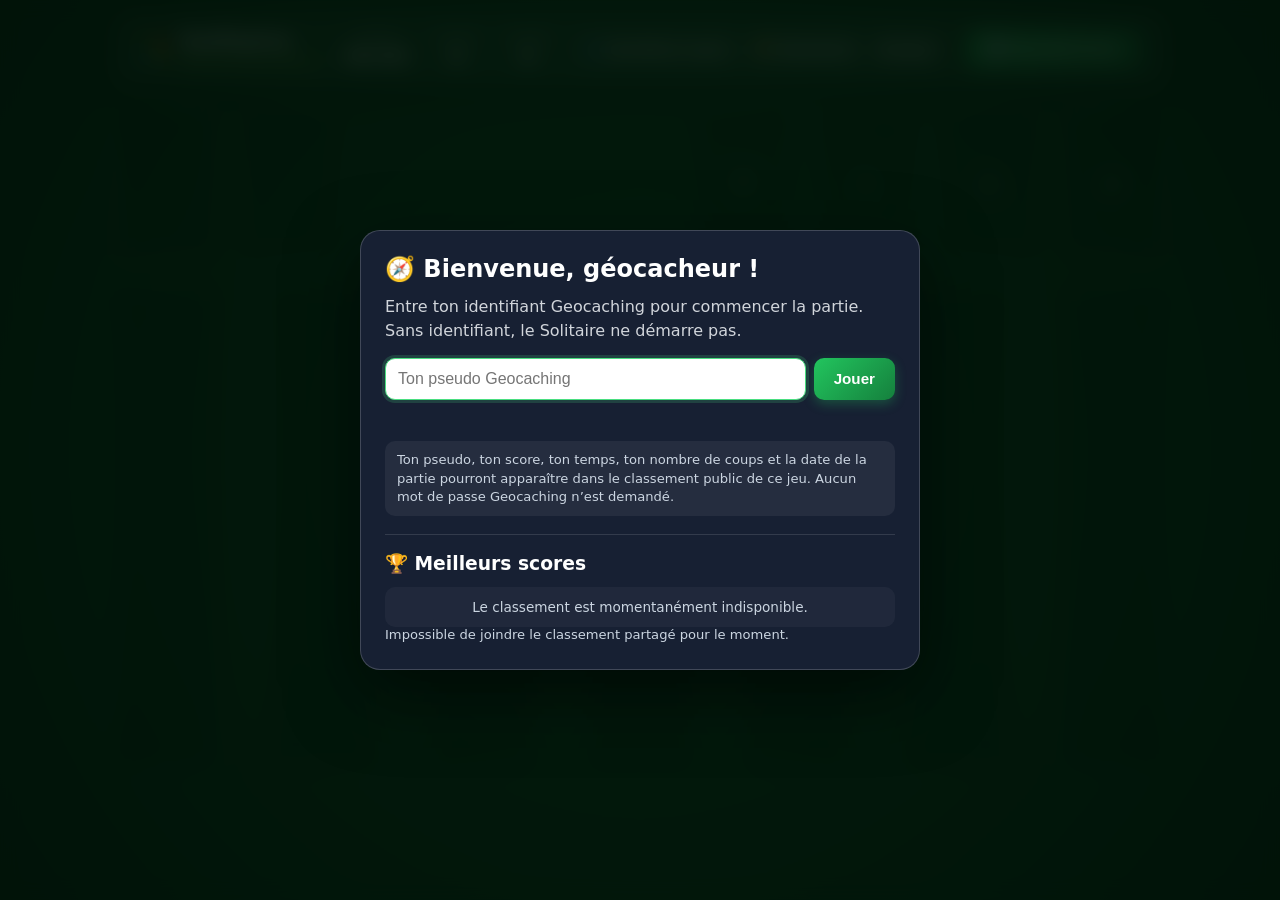
<file: index.html>
<!DOCTYPE html>
<html lang="fr">
<head>
  <meta charset="UTF-8">
  <meta name="viewport" content="width=device-width, initial-scale=1.0">
  <title>Solitaire Géocaching Premium</title>
  <link rel="stylesheet" href="style.css">
  <link rel="stylesheet" href="community.css">
</head>
<body class="community-locked">

  <header class="game-header">
    <div class="brand">
      <div class="mini-geo-logo">
        <span class="geo-sq green"></span>
        <span class="geo-sq orange"></span>
        <span class="geo-sq blue"></span>
        <span class="geo-sq yellow"></span>
      </div>
      <h1>Solitaire <span>Geocaching Edition</span></h1>
    </div>

    <div class="stats-panel">
      <div class="stat-box">
        <span class="stat-label">Temps</span>
        <span id="timer-val" class="stat-value">00:00</span>
      </div>
      <div class="stat-box">
        <span class="stat-label">Coups</span>
        <span id="moves-val" class="stat-value">0</span>
      </div>
      <div class="stat-box">
        <span class="stat-label">Score</span>
        <span id="score-val" class="stat-value">0</span>
      </div>
    </div>

    <div class="player-tools">
      <span id="player-chip" class="player-chip">👤 Identifiant requis</span>
      <button id="leaderboard-btn" class="community-small-btn" type="button">🏆 Classement</button>
      <button id="change-player-btn" class="community-small-btn" type="button">Changer</button>
    </div>

    <div class="controls">
      <button id="restart-btn" class="btn btn-primary">🔄 Nouvelle Partie</button>
    </div>
  </header>

  <main class="game-board">
    <div class="top-row">
      <div class="deck-area">
        <div id="stock" class="card-slot stock-slot" title="Pioche"></div>
        <div id="waste" class="card-slot waste-slot"></div>
      </div>

      <div class="foundations">
        <div class="foundation card-slot" data-suit="♥" data-icon="♥"></div>
        <div class="foundation card-slot" data-suit="♦" data-icon="♦"></div>
        <div class="foundation card-slot" data-suit="♣" data-icon="♣"></div>
        <div class="foundation card-slot" data-suit="♠" data-icon="♠"></div>
      </div>
    </div>

    <div class="tableau">
      <div class="column card-slot" data-col="0"></div>
      <div class="column card-slot" data-col="1"></div>
      <div class="column card-slot" data-col="2"></div>
      <div class="column card-slot" data-col="3"></div>
      <div class="column card-slot" data-col="4"></div>
      <div class="column card-slot" data-col="5"></div>
      <div class="column card-slot" data-col="6"></div>
    </div>
  </main>

  <div id="player-gate" class="community-overlay" aria-modal="true" role="dialog">
    <div class="community-panel">
      <h2>🧭 Bienvenue, géocacheur !</h2>
      <p class="community-intro">
        Entre ton identifiant Geocaching pour commencer la partie.
        Sans identifiant, le Solitaire ne démarre pas.
      </p>

      <form id="geo-login-form" class="geo-login-form">
        <input
          id="geo-pseudo"
          name="pseudo"
          type="text"
          maxlength="40"
          autocomplete="username"
          placeholder="Ton pseudo Geocaching"
          required
        >
        <button class="btn btn-primary" type="submit">Jouer</button>
      </form>

      <div id="geo-login-error" class="community-error" aria-live="polite"></div>

      <p class="community-note">
        Ton pseudo, ton score, ton temps, ton nombre de coups et la date de la partie
        pourront apparaître dans le classement public de ce jeu. Aucun mot de passe
        Geocaching n’est demandé.
      </p>

      <div class="community-divider"></div>
      <h3>🏆 Meilleurs scores</h3>
      <div id="login-leaderboard" class="leaderboard-list">
        <div class="community-empty">Classement en cours de chargement…</div>
      </div>
      <div id="login-api-status" class="community-status"></div>
    </div>
  </div>

  <div id="leaderboard-modal" class="community-overlay hidden" aria-modal="true" role="dialog">
    <div class="community-panel">
      <h2>🏆 Classement Solitaire</h2>
      <p class="community-intro">
        Classement : score le plus élevé, puis meilleur temps, puis moins de coups.
      </p>
      <div id="leaderboard-full" class="leaderboard-list">
        <div class="community-empty">Classement en cours de chargement…</div>
      </div>
      <div id="leaderboard-api-status" class="community-status"></div>
      <div class="community-close-row">
        <button id="close-leaderboard-btn" class="btn btn-primary" type="button">Fermer</button>
      </div>
    </div>
  </div>

  <div id="win-modal" class="modal hidden">
    <div class="modal-content victory-modal-content">
      <button id="close-win-btn" class="victory-close" type="button" aria-label="Fermer">×</button>

      <div class="victory-confetti" aria-hidden="true">
        <span>◆</span><span>◆</span><span>◆</span><span>◆</span>
        <span>◆</span><span>◆</span><span>◆</span><span>◆</span>
      </div>

      <div class="victory-title-block">
        <h2>🏆 Bravo <span id="final-player">—</span> !</h2>
        <p>Tu as terminé la partie avec succès !</p>
      </div>

      <div id="certitude-box" class="certitude-box victory-certitude" hidden>
        <span class="certitude-label">Reporte ce mot sur certitudes.org :</span>
        <strong id="certitude-word" class="certitude-word"></strong>
      </div>

      <div class="final-stats victory-stats">
        <div class="victory-stat-card">
          <span class="victory-stat-icon">⏱️</span>
          <span class="victory-stat-label">Temps</span>
          <strong id="final-time">00:00</strong>
        </div>
        <div class="victory-stat-card">
          <span class="victory-stat-icon">🃏</span>
          <span class="victory-stat-label">Coups</span>
          <strong id="final-moves">0</strong>
        </div>
        <div class="victory-stat-card">
          <span class="victory-stat-icon">⭐</span>
          <span class="victory-stat-label">Score</span>
          <strong id="final-score">0</strong>
        </div>
        <div class="victory-stat-card">
          <span class="victory-stat-icon">📅</span>
          <span class="victory-stat-label">Date</span>
          <strong id="final-date">—</strong>
        </div>
      </div>

      <div id="result-save-status" class="result-save-status" aria-live="polite"></div>

      <div id="victory-ranking-section" class="victory-ranking" hidden>
        <div class="community-divider"></div>
        <h3>🏆 Top 10 du classement</h3>
        <p class="victory-ranking-note">
          Score le plus élevé, puis meilleur temps, puis moins de coups.
        </p>
        <div id="victory-leaderboard" class="leaderboard-list">
          <div class="community-empty">Classement en cours de chargement…</div>
        </div>
      </div>

      <div class="victory-actions">
        <button id="modal-restart-btn" class="btn btn-primary">🔄 Nouvelle Partie</button>
        <button id="victory-close-btn" class="btn victory-secondary-btn" type="button">🏆 Fermer</button>
      </div>

      <p class="victory-footer">Merci de jouer à Solitaire – Geocaching Edition ! 🌲</p>
    </div>
  </div>

  <script src="script.js"></script>
  <script src="community.js"></script>
</body>
</html>
</file>
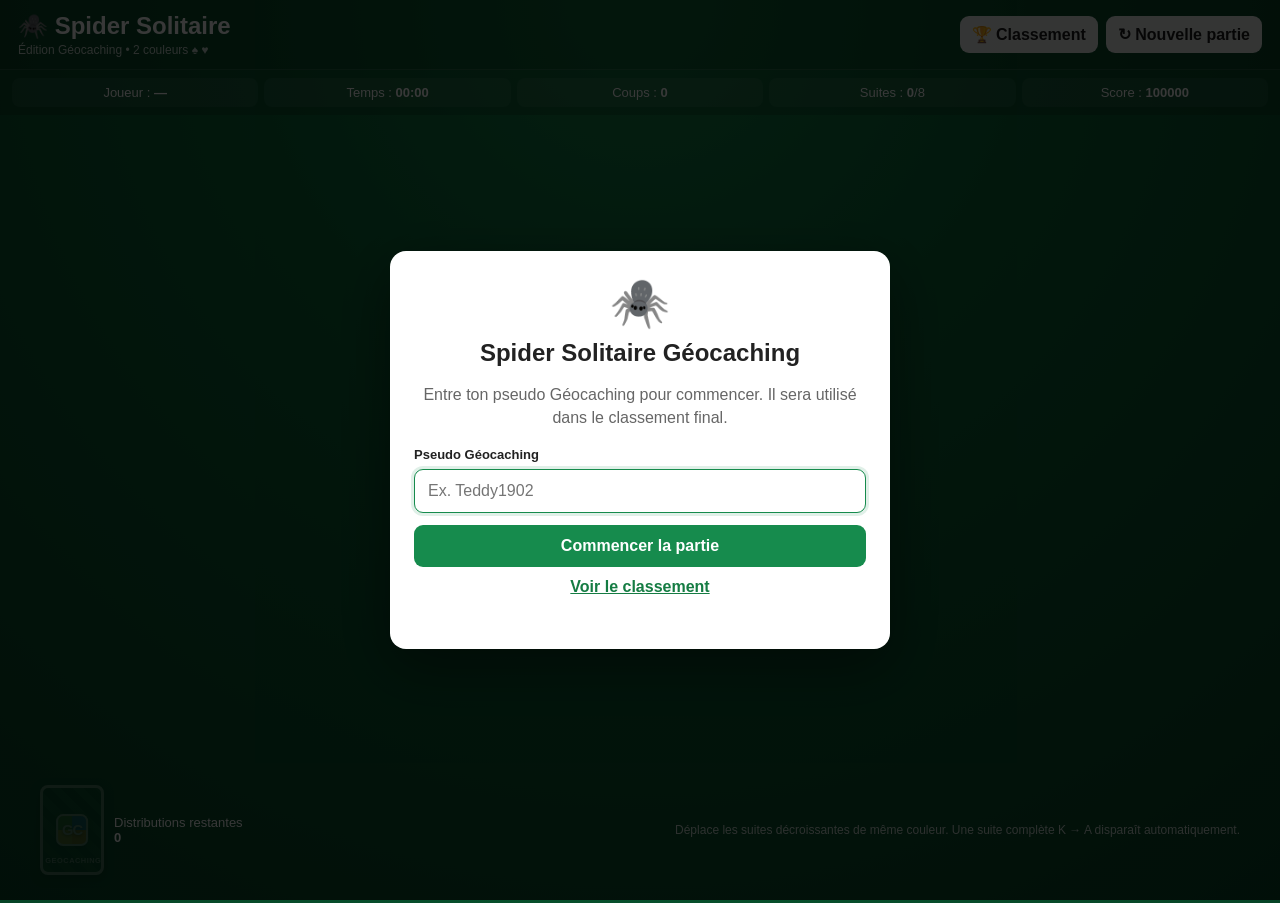
<file: spider-solitaire/index.html>
<!DOCTYPE html>
<html lang="fr">
<head>
  <meta charset="UTF-8" />
  <meta name="viewport" content="width=device-width, initial-scale=1.0, maximum-scale=1.0, user-scalable=no" />
  <meta name="theme-color" content="#07552d" />
  <meta http-equiv="Cache-Control" content="no-cache, no-store, must-revalidate" />
  <meta http-equiv="Pragma" content="no-cache" />
  <meta http-equiv="Expires" content="0" />
  <title>Spider Solitaire Géocaching</title>
  <link rel="stylesheet" href="style.css?v=20260913-1624" />
  <link rel="stylesheet" href="fix.css?v=20260913-1624" />
</head>
<body>
  <header class="topbar">
    <div>
      <h1>🕷️ Spider Solitaire</h1>
      <div class="subtitle">Édition Géocaching • 2 couleurs ♠ ♥</div>
    </div>

    <div class="header-actions">
      <button id="leaderboardBtn" class="secondary-btn" type="button">🏆 Classement</button>
      <button id="newGameBtn" class="secondary-btn" type="button">↻ Nouvelle partie</button>
    </div>
  </header>

  <section class="player-bar">
    <div>Joueur : <strong id="playerNameDisplay">—</strong></div>
    <div>Temps : <strong id="timer">00:00</strong></div>
    <div>Coups : <strong id="moves">0</strong></div>
    <div>Suites : <strong id="completed">0</strong>/8</div>
    <div>Score : <strong id="liveScore">100000</strong></div>
  </section>

  <main class="game">
    <div id="message" class="message" aria-live="polite"></div>
    <div id="board" class="board" aria-label="Plateau de Spider Solitaire"></div>

    <div class="bottom-area">
      <div class="stock-area">
        <button id="stock" class="stock-card" type="button" aria-label="Distribuer 10 cartes"></button>
        <div>
          <div>Distributions restantes</div>
          <strong id="deals">5</strong>
        </div>
      </div>

      <div class="rule-note">
        Déplace les suites décroissantes de même couleur. Une suite complète K → A disparaît automatiquement.
      </div>
    </div>
  </main>

  <div id="startScreen" class="overlay visible">
    <div class="modal-card start-card">
      <div class="big-icon">🕷️</div>
      <h2>Spider Solitaire Géocaching</h2>
      <p class="muted">
        Entre ton pseudo Géocaching pour commencer. Il sera utilisé dans le classement final.
      </p>

      <label for="playerName">Pseudo Géocaching</label>
      <input
        id="playerName"
        type="text"
        maxlength="30"
        autocomplete="nickname"
        placeholder="Ex. Teddy1902"
      />

      <button id="startBtn" class="primary-btn" type="button">Commencer la partie</button>
      <button id="startLeaderboardBtn" class="link-btn" type="button">Voir le classement</button>
      <p id="startError" class="error-text"></p>
    </div>
  </div>

  <div id="winScreen" class="overlay">
    <div class="modal-card win-card">
      <div class="big-icon">🎉</div>
      <h2>Bravo <span id="winnerName"></span> !</h2>
      <p>Tu as terminé les 8 suites du Spider Solitaire.</p>

      <div class="result-grid">
        <div class="result-box">
          <span>Score</span>
          <strong id="finalScore">0</strong>
        </div>
        <div class="result-box">
          <span>Temps</span>
          <strong id="finalTime">00:00</strong>
        </div>
        <div class="result-box">
          <span>Coups</span>
          <strong id="finalMoves">0</strong>
        </div>
      </div>

      <div class="secret-box">
        <div class="secret-label">🔐 Mot secret pour Certitude</div>
        <div id="secretWord" class="secret-word">Chargement…</div>
        <p class="muted small">
          Le mot secret est envoyé par le serveur uniquement après validation de la victoire.
        </p>
      </div>

      <div id="submitStatus" class="status-text"></div>

      <button id="winLeaderboardBtn" class="primary-btn" type="button">🏆 Voir le classement</button>
      <button id="playAgainBtn" class="secondary-btn dark" type="button">Rejouer</button>
    </div>
  </div>

  <div id="leaderboardScreen" class="overlay">
    <div class="modal-card leaderboard-card">
      <div class="modal-head">
        <div>
          <h2>🏆 Top 10</h2>
          <p class="muted">Classement des 10 meilleurs joueurs par score, puis temps et nombre de coups.</p>
        </div>
        <button id="closeLeaderboardBtn" class="close-btn" type="button" aria-label="Fermer">✕</button>
      </div>

      <div id="leaderboardLoading" class="loading">Chargement du classement…</div>

      <div class="leaderboard-wrap">
        <table id="leaderboardTable" class="leaderboard-table">
          <thead>
            <tr>
              <th>#</th>
              <th>Joueur</th>
              <th>Score</th>
              <th>Temps</th>
              <th>Coups</th>
              <th>Date</th>
            </tr>
          </thead>
          <tbody id="leaderboardBody"></tbody>
        </table>
      </div>

      <div id="leaderboardEmpty" class="empty-state">
        Aucun score enregistré pour le moment.
      </div>
    </div>
  </div>

  <script>
    const SPIDER_API_URL = "https://spider-solitaire-api.teddysegura-ts.workers.dev";
    const startButton = document.getElementById("startBtn");
    const cacheBust = `${Date.now()}-${Math.random().toString(36).slice(2)}`;

    startButton.disabled = true;
    startButton.textContent = "Chargement…";

    async function loadFreshText(path) {
      const response = await fetch(`${path}?v=${cacheBust}`, {
        cache: "no-store",
        headers: { "Cache-Control": "no-cache" }
      });
      if (!response.ok) throw new Error(`Impossible de charger ${path}.`);
      return response.text();
    }

    function runScript(code) {
      return new Promise((resolve, reject) => {
        const blob = new Blob([code], { type: "text/javascript" });
        const script = document.createElement("script");
        const url = URL.createObjectURL(blob);
        script.src = url;
        script.onload = () => {
          URL.revokeObjectURL(url);
          resolve();
        };
        script.onerror = () => {
          URL.revokeObjectURL(url);
          reject(new Error("Erreur d'exécution du script."));
        };
        document.body.appendChild(script);
      });
    }

    (async () => {
      try {
        let baseCode = await loadFreshText("script.js");
        baseCode = baseCode.replace(
          "https://TON-WORKER.workers.dev",
          SPIDER_API_URL
        );
        await runScript(baseCode);

        const randomModeCode = await loadFreshText("random-mode.js");
        await runScript(randomModeCode);

        startButton.disabled = false;
        startButton.textContent = "Commencer la partie";
      } catch (error) {
        console.error(error);
        document.getElementById("startError").textContent =
          "Erreur de chargement du jeu.";
      }
    })();
  </script>
</body>
</html>
</file>
<file: style.css>
:root {
  --bg-gradient: radial-gradient(circle at center, #106332 0%, #073a1b 70%, #03210e 100%);
  --card-width: 105px;
  --card-height: 150px;
  --card-radius: 10px;
  --slot-border: rgba(255, 255, 255, 0.2);
  --geo-green: #478700;
  --geo-orange: #ff3b00;
  --geo-blue: #0085ca;
  --geo-yellow: #ffd100;
}

* {
  box-sizing: border-box;
  margin: 0;
  padding: 0;
}

html {
  width: 100%;
  min-height: 100%;
}

body {
  font-family: "Segoe UI", system-ui, -apple-system, sans-serif;
  background: var(--bg-gradient);
  background-attachment: fixed;
  color: #fff;
  min-height: 100vh;
  width: 100%;
  display: flex;
  flex-direction: column;
  align-items: center;
  user-select: none;
  -webkit-user-select: none;
  overflow-x: hidden;
  padding-bottom: 40px;
}

.game-header {
  width: 95%;
  max-width: 1050px;
  margin: 15px 0 25px;
  padding: 12px 24px;
  background: rgba(255, 255, 255, 0.08);
  backdrop-filter: blur(16px);
  -webkit-backdrop-filter: blur(16px);
  border: 1px solid rgba(255, 255, 255, 0.15);
  border-radius: 16px;
  display: flex;
  justify-content: space-between;
  align-items: center;
  gap: 20px;
  box-shadow: 0 8px 32px rgba(0, 0, 0, 0.3);
}

.brand {
  display: flex;
  align-items: center;
  gap: 12px;
}

.brand h1 {
  font-size: 1.4rem;
  font-weight: 700;
  letter-spacing: 0.5px;
  white-space: nowrap;
}

.brand h1 span {
  display: block;
  font-size: 0.85rem;
  font-weight: 400;
  color: #a3e635;
}

.mini-geo-logo {
  display: grid;
  grid-template-columns: 1fr 1fr;
  gap: 3px;
  width: 28px;
  height: 28px;
  flex-shrink: 0;
  background: rgba(0, 0, 0, 0.3);
  padding: 3px;
  border-radius: 6px;
}

.geo-sq { border-radius: 2px; }
.geo-sq.green { background: var(--geo-green); }
.geo-sq.orange { background: var(--geo-orange); }
.geo-sq.blue { background: var(--geo-blue); }
.geo-sq.yellow { background: var(--geo-yellow); }

.stats-panel {
  display: flex;
  gap: 25px;
}

.stat-box {
  display: flex;
  flex-direction: column;
  align-items: center;
}

.stat-label {
  font-size: 0.75rem;
  text-transform: uppercase;
  color: rgba(255, 255, 255, 0.6);
  letter-spacing: 1px;
}

.stat-value {
  font-size: 1.25rem;
  font-weight: 700;
  font-variant-numeric: tabular-nums;
  color: #fff;
}

.btn {
  padding: 10px 20px;
  font-size: 0.95rem;
  font-weight: 600;
  border-radius: 10px;
  border: none;
  cursor: pointer;
  transition: transform 0.2s ease, box-shadow 0.2s ease;
}

.btn-primary {
  color: #fff;
  background: linear-gradient(135deg, #22c55e, #15803d);
  box-shadow: 0 4px 12px rgba(34, 197, 94, 0.3);
}

.btn-primary:hover {
  transform: translateY(-2px);
  box-shadow: 0 6px 18px rgba(34, 197, 94, 0.4);
}

.game-board {
  width: 95%;
  max-width: 1050px;
  display: flex;
  flex-direction: column;
  gap: 30px;
}

.top-row {
  display: flex;
  justify-content: space-between;
  align-items: flex-start;
  gap: 20px;
}

.deck-area,
.foundations,
.tableau {
  display: flex;
  gap: 18px;
}

.card-slot {
  width: var(--card-width);
  height: var(--card-height);
  flex-shrink: 0;
  border: 2px dashed var(--slot-border);
  border-radius: var(--card-radius);
  position: relative;
  background: rgba(0, 0, 0, 0.15);
  transition: border-color 0.2s ease, background 0.2s ease;
  touch-action: manipulation;
}

.foundation::before {
  content: attr(data-icon);
  position: absolute;
  top: 50%;
  left: 50%;
  transform: translate(-50%, -50%);
  font-size: 2.2rem;
  color: rgba(255, 255, 255, 0.15);
}

.tableau {
  width: 100%;
  justify-content: space-between;
}

.column {
  min-height: 480px;
  border: 2px dashed rgba(255, 255, 255, 0.08);
}

.card {
  width: var(--card-width);
  height: var(--card-height);
  background-color: #fff;
  border-radius: var(--card-radius);
  position: absolute;
  display: flex;
  flex-direction: column;
  justify-content: space-between;
  padding: 8px;
  font-size: 1.25rem;
  font-weight: 700;
  box-shadow: 0 4px 12px rgba(0, 0, 0, 0.35), 0 1px 3px rgba(0, 0, 0, 0.2);
  transition: transform 0.15s ease, box-shadow 0.15s ease;
  cursor: pointer;
  touch-action: manipulation;
}

.card:hover {
  transform: translateY(-4px);
  box-shadow: 0 8px 20px rgba(0, 0, 0, 0.4);
}

.card.red { color: #dc2626; }
.card.black { color: #1e293b; }

.card-corner {
  display: flex;
  flex-direction: column;
  align-items: center;
  line-height: 0.9;
}

.card-corner.top { align-self: flex-start; }

.card-corner.bottom {
  align-self: flex-end;
  transform: rotate(180deg);
}

.card-suit-large {
  position: absolute;
  top: 50%;
  left: 50%;
  transform: translate(-50%, -50%);
  font-size: 2.5rem;
  opacity: 0.85;
}

.card.face-down {
  background: #111827;
  border: 2px solid #374151;
  padding: 0;
  overflow: hidden;
}

.card.face-down:hover { transform: translateY(-2px); }

.card-back-pattern {
  width: 100%;
  height: 100%;
  display: flex;
  flex-direction: column;
  align-items: center;
  justify-content: center;
  background:
    radial-gradient(circle, rgba(255,255,255,0.05) 1px, transparent 1px) 0 0 / 10px 10px,
    linear-gradient(135deg, #1f2937 0%, #111827 100%);
  border-radius: calc(var(--card-radius) - 2px);
  position: relative;
  border: 4px solid #1f2937;
}

.geo-back-logo {
  width: 50px;
  height: 50px;
  display: grid;
  grid-template-columns: 1fr 1fr;
  gap: 5px;
  padding: 6px;
  background: rgba(255, 255, 255, 0.95);
  border-radius: 10px;
  box-shadow: 0 4px 10px rgba(0, 0, 0, 0.5);
}

.geo-back-logo .sq { border-radius: 3px; }
.geo-back-logo .sq.g { background: var(--geo-green); }
.geo-back-logo .sq.o { background: var(--geo-orange); }
.geo-back-logo .sq.b { background: var(--geo-blue); }
.geo-back-logo .sq.y { background: var(--geo-yellow); }

.geo-back-text {
  margin-top: 8px;
  font-size: 0.6rem;
  letter-spacing: 1.5px;
  color: #9ca3af;
  font-weight: 800;
  text-transform: uppercase;
}

.card.selected {
  outline: 4px solid #facc15;
  outline-offset: 2px;
  box-shadow: 0 0 0 3px rgba(250, 204, 21, 0.3), 0 8px 25px rgba(0, 0, 0, 0.5);
  z-index: 100;
}

.stock-reset {
  position: absolute;
  inset: 0;
  display: flex;
  justify-content: center;
  align-items: center;
  font-size: 3rem;
  color: rgba(255, 255, 255, 0.5);
  cursor: pointer;
}

.modal {
  position: fixed;
  inset: 0;
  width: 100%;
  height: 100%;
  background: rgba(0, 0, 0, 0.75);
  backdrop-filter: blur(8px);
  -webkit-backdrop-filter: blur(8px);
  display: flex;
  align-items: center;
  justify-content: center;
  z-index: 1000;
  transition: opacity 0.3s ease;
  padding: 20px;
}

.modal.hidden {
  opacity: 0;
  pointer-events: none;
}

.modal-content {
  background: #1e293b;
  padding: 35px;
  border-radius: 20px;
  text-align: center;
  border: 1px solid rgba(255, 255, 255, 0.2);
  box-shadow: 0 20px 50px rgba(0, 0, 0, 0.6);
  max-width: 400px;
  width: 100%;
}

.modal-content h2 {
  color: #4ade80;
  margin-bottom: 10px;
}

.final-stats {
  margin: 20px 0;
  background: rgba(255, 255, 255, 0.05);
  padding: 15px;
  border-radius: 12px;
  display: flex;
  justify-content: space-around;
  gap: 10px;
}

@media (max-width: 900px) {
  :root {
    --card-width: 85px;
    --card-height: 122px;
  }

  .game-header,
  .game-board { width: 97%; }

  .deck-area,
  .foundations,
  .tableau { gap: 10px; }

  .card { font-size: 1rem; }
  .card-suit-large { font-size: 2rem; }
  .geo-back-logo { width: 42px; height: 42px; }
}

@media (max-width: 700px) {
  :root {
    --card-width: calc((100vw - 34px) / 7);
    --card-height: calc(var(--card-width) * 1.43);
    --card-radius: 5px;
  }

  body { padding: 0 4px 30px; }

  .game-header {
    width: 100%;
    margin: 6px 0 10px;
    padding: 8px;
    border-radius: 10px;
    flex-wrap: wrap;
    gap: 6px;
  }

  .brand { gap: 6px; }

  .mini-geo-logo {
    width: 23px;
    height: 23px;
    gap: 2px;
    padding: 2px;
  }

  .brand h1 { font-size: 0.95rem; }
  .brand h1 span { font-size: 0.6rem; }

  .stats-panel {
    margin-left: auto;
    gap: 10px;
  }

  .stat-label {
    font-size: 0.5rem;
    letter-spacing: 0.4px;
  }

  .stat-value { font-size: 0.85rem; }

  .controls { width: 100%; }
  .btn { padding: 7px 10px; font-size: 0.75rem; }
  #restart-btn { width: 100%; }

  .game-board {
    width: 100%;
    max-width: none;
    padding: 0 4px;
    gap: 14px;
  }

  .top-row {
    width: 100%;
    gap: 5px;
  }

  .deck-area,
  .foundations { gap: 3px; }

  .foundations { margin-left: auto; }

  .tableau {
    width: 100%;
    gap: 3px;
    justify-content: space-between;
  }

  .column {
    min-height: 430px;
    border-width: 1px;
  }

  .card-slot { border-width: 1px; }

  .card {
    padding: 3px;
    font-size: clamp(0.55rem, 2.7vw, 0.82rem);
    box-shadow: 0 2px 5px rgba(0, 0, 0, 0.35);
  }

  .card:hover { transform: none; }
  .card-corner { line-height: 0.75; }
  .card-suit-large { font-size: clamp(1rem, 5vw, 1.7rem); }
  .foundation::before { font-size: clamp(1rem, 5vw, 1.8rem); }

  .card-back-pattern {
    border-width: 2px;
    background:
      radial-gradient(circle, rgba(255,255,255,0.07) 1px, transparent 1px) 0 0 / 6px 6px,
      linear-gradient(135deg, #1f2937, #111827);
  }

  .geo-back-logo {
    width: calc(var(--card-width) * 0.48);
    height: calc(var(--card-width) * 0.48);
    max-width: 32px;
    max-height: 32px;
    min-width: 18px;
    min-height: 18px;
    padding: 3px;
    gap: 2px;
    border-radius: 5px;
  }

  .geo-back-logo .sq { border-radius: 1px; }

  .geo-back-text {
    font-size: 0.3rem;
    letter-spacing: 0.4px;
    margin-top: 3px;
  }

  .card.selected {
    outline: 2px solid #facc15;
    outline-offset: 1px;
    box-shadow: 0 0 8px rgba(250, 204, 21, 0.8);
    z-index: 100;
  }

  .stock-reset { font-size: 1.8rem; }

  .modal { padding: 12px; }

  .modal-content {
    padding: 22px 15px;
    border-radius: 15px;
  }

  .modal-content h2 { font-size: 1.3rem; }
  .modal-content p { font-size: 0.9rem; }

  .final-stats {
    padding: 10px 5px;
    font-size: 0.75rem;
  }
}

@media (max-width: 380px) {
  :root { --card-width: calc((100vw - 28px) / 7); }
  .game-board { padding: 0 2px; }
  .tableau,
  .deck-area,
  .foundations { gap: 2px; }
  .brand h1 { font-size: 0.85rem; }
  .brand h1 span { font-size: 0.53rem; }
  .stats-panel { gap: 7px; }
}
</file>
<file: community.css>
/* Interface communauté : pseudo Geocaching, classement et résultat final */
body.community-locked {
  overflow: hidden;
}

body.community-locked .game-header,
body.community-locked .game-board {
  pointer-events: none;
  filter: blur(4px);
}

.community-overlay {
  position: fixed;
  inset: 0;
  z-index: 3000;
  display: flex;
  align-items: center;
  justify-content: center;
  padding: 18px;
  background: rgba(2, 18, 9, 0.88);
  backdrop-filter: blur(10px);
  -webkit-backdrop-filter: blur(10px);
}

.community-overlay.hidden {
  display: none;
}

.community-panel {
  width: min(100%, 560px);
  max-height: min(92vh, 760px);
  overflow: auto;
  padding: 24px;
  border: 1px solid rgba(255, 255, 255, 0.18);
  border-radius: 20px;
  background: #172033;
  box-shadow: 0 24px 70px rgba(0, 0, 0, 0.55);
}

.community-panel h2,
.community-panel h3 {
  margin: 0 0 12px;
}

.community-intro {
  color: #d1d5db;
  line-height: 1.45;
  margin-bottom: 16px;
}

.community-note {
  margin: 12px 0 16px;
  padding: 10px 12px;
  border-radius: 10px;
  background: rgba(255, 255, 255, 0.06);
  color: #cbd5e1;
  font-size: 0.82rem;
  line-height: 1.4;
}

.geo-login-form {
  display: flex;
  gap: 8px;
  margin-bottom: 12px;
}

.geo-login-form input {
  min-width: 0;
  flex: 1;
  padding: 11px 12px;
  border: 1px solid rgba(255, 255, 255, 0.22);
  border-radius: 10px;
  background: #fff;
  color: #111827;
  font-size: 1rem;
  outline: none;
}

.geo-login-form input:focus {
  border-color: #4ade80;
  box-shadow: 0 0 0 3px rgba(74, 222, 128, 0.18);
}

.community-error {
  min-height: 1.3em;
  margin-bottom: 8px;
  color: #fca5a5;
  font-size: 0.84rem;
}

.community-status {
  min-height: 1.3em;
  color: #cbd5e1;
  font-size: 0.82rem;
}

.community-divider {
  height: 1px;
  margin: 18px 0;
  background: rgba(255, 255, 255, 0.12);
}

.leaderboard-list {
  display: flex;
  flex-direction: column;
  gap: 7px;
}

.leaderboard-row {
  display: grid;
  grid-template-columns: 34px minmax(0, 1fr) auto;
  align-items: center;
  gap: 9px;
  padding: 9px 10px;
  border-radius: 10px;
  background: rgba(255, 255, 255, 0.055);
  font-size: 0.82rem;
}

.leaderboard-row.me {
  outline: 1px solid rgba(52, 211, 153, 0.75);
  background: rgba(16, 185, 129, 0.2);
}

.leaderboard-rank {
  font-weight: 800;
  text-align: center;
}

.leaderboard-main,
.leaderboard-result {
  min-width: 0;
  display: flex;
  flex-direction: column;
  gap: 3px;
}

.leaderboard-result {
  align-items: flex-end;
  text-align: right;
}

.leaderboard-name {
  overflow: hidden;
  font-weight: 700;
  text-overflow: ellipsis;
  white-space: nowrap;
}

.leaderboard-date,
.leaderboard-meta {
  color: #cbd5e1;
  font-size: 0.7rem;
  font-variant-numeric: tabular-nums;
}

.leaderboard-score {
  color: #86efac;
  font-weight: 800;
  white-space: nowrap;
}

.community-empty {
  padding: 12px;
  border-radius: 10px;
  background: rgba(255, 255, 255, 0.04);
  color: #cbd5e1;
  text-align: center;
  font-size: 0.85rem;
}

.player-tools {
  display: flex;
  align-items: center;
  gap: 7px;
}

.player-chip {
  max-width: 170px;
  overflow: hidden;
  padding: 8px 10px;
  border: 1px solid rgba(255, 255, 255, 0.13);
  border-radius: 9px;
  background: rgba(255, 255, 255, 0.07);
  color: #fff;
  font-size: 0.78rem;
  font-weight: 700;
  text-overflow: ellipsis;
  white-space: nowrap;
}

.community-small-btn {
  padding: 8px 10px;
  border: 0;
  border-radius: 9px;
  background: rgba(255, 255, 255, 0.12);
  color: #fff;
  cursor: pointer;
  font-weight: 700;
}

.community-small-btn:hover {
  background: rgba(255, 255, 255, 0.18);
}

/* Écran de victoire */
#win-modal {
  background: rgba(2, 20, 12, 0.82);
  backdrop-filter: blur(10px);
  -webkit-backdrop-filter: blur(10px);
}

#win-modal .victory-modal-content {
  position: relative;
  width: min(94vw, 860px);
  max-width: 860px;
  max-height: 94vh;
  overflow-y: auto;
  padding: 34px 34px 24px;
  border: 1px solid rgba(59, 130, 246, 0.72);
  border-radius: 20px;
  background:
    radial-gradient(circle at 50% 0%, rgba(30, 64, 175, 0.2), transparent 34%),
    linear-gradient(180deg, #0f2d47 0%, #0d263d 100%);
  color: #fff;
  box-shadow: 0 28px 90px rgba(0, 0, 0, 0.62);
  text-align: center;
}

.victory-close {
  position: absolute;
  top: 12px;
  right: 16px;
  width: 38px;
  height: 38px;
  border: 0;
  background: transparent;
  color: #cbd5e1;
  font-size: 2rem;
  line-height: 1;
  cursor: pointer;
}

.victory-close:hover {
  color: #fff;
}

.victory-title-block {
  position: relative;
  z-index: 2;
  margin-bottom: 20px;
}

#win-modal .victory-title-block h2 {
  margin: 0 0 6px;
  color: #fff;
  font-size: clamp(1.75rem, 4vw, 2.6rem);
  line-height: 1.1;
}

.victory-title-block p {
  color: #e2e8f0;
  font-size: clamp(0.95rem, 2.3vw, 1.25rem);
}

.victory-confetti {
  position: absolute;
  inset: 18px 24px auto;
  height: 130px;
  pointer-events: none;
  overflow: hidden;
}

.victory-confetti span {
  position: absolute;
  font-size: 1.2rem;
  transform: rotate(24deg);
}

.victory-confetti span:nth-child(1) { left: 4%; top: 50px; color: #fbbf24; }
.victory-confetti span:nth-child(2) { left: 13%; top: 15px; color: #38bdf8; }
.victory-confetti span:nth-child(3) { left: 19%; top: 78px; color: #a78bfa; }
.victory-confetti span:nth-child(4) { right: 18%; top: 26px; color: #fb7185; }
.victory-confetti span:nth-child(5) { right: 10%; top: 84px; color: #c084fc; }
.victory-confetti span:nth-child(6) { right: 4%; top: 52px; color: #fb923c; }
.victory-confetti span:nth-child(7) { left: 9%; top: 96px; color: #4ade80; }
.victory-confetti span:nth-child(8) { right: 28%; top: 96px; color: #fde047; }

.victory-certitude {
  margin: 0 auto 20px;
  max-width: 520px;
  padding: 20px 18px;
  border: 2px solid #34d399;
  border-radius: 15px;
  background: linear-gradient(180deg, rgba(6, 78, 59, 0.72), rgba(5, 46, 42, 0.72));
  box-shadow: inset 0 0 24px rgba(16, 185, 129, 0.08), 0 10px 26px rgba(0, 0, 0, 0.18);
}

.victory-certitude .certitude-label {
  display: block;
  margin-bottom: 7px;
  color: #d1fae5;
  font-size: 1rem;
  font-weight: 500;
}

.victory-certitude .certitude-word {
  display: block;
  color: #4ade80;
  font-size: clamp(2rem, 6vw, 3.1rem);
  font-weight: 900;
  letter-spacing: 2px;
  line-height: 1;
  word-break: break-word;
  text-shadow: 0 0 24px rgba(74, 222, 128, 0.28);
}

.victory-stats {
  display: grid;
  grid-template-columns: repeat(4, minmax(0, 1fr));
  gap: 12px;
  margin: 0 0 12px;
  padding: 0;
  background: transparent;
}

.victory-stat-card {
  min-width: 0;
  padding: 16px 10px;
  border: 1px solid rgba(255, 255, 255, 0.06);
  border-radius: 12px;
  background: rgba(30, 58, 87, 0.78);
  box-shadow: inset 0 1px 0 rgba(255, 255, 255, 0.035);
  display: flex;
  flex-direction: column;
  align-items: center;
  gap: 3px;
}

.victory-stat-icon {
  font-size: 1.25rem;
}

.victory-stat-label {
  color: #cbd5e1;
  font-size: 0.83rem;
}

.victory-stat-card strong {
  color: #fff;
  font-size: clamp(1rem, 2.4vw, 1.35rem);
  font-variant-numeric: tabular-nums;
  overflow-wrap: anywhere;
}

.victory-stat-card:last-child strong {
  font-size: 0.85rem;
}

.result-save-status {
  min-height: 1.25em;
  margin: 8px 0 0;
  color: #cbd5e1;
  font-size: 0.78rem;
}

.victory-ranking {
  margin-top: 10px;
  text-align: left;
}

.victory-ranking .community-divider {
  margin: 18px 0 14px;
}

.victory-ranking h3 {
  margin: 0 0 4px;
  color: #fff;
  text-align: left;
  font-size: 1.2rem;
}

.victory-ranking-note {
  margin: 0 0 10px;
  color: #94a3b8;
  font-size: 0.74rem;
  text-align: left;
}

#victory-leaderboard {
  gap: 0;
  overflow: hidden;
  border: 1px solid rgba(255, 255, 255, 0.06);
  border-radius: 11px;
  background: rgba(9, 30, 49, 0.55);
}

#victory-leaderboard .leaderboard-row {
  grid-template-columns: 36px minmax(0, 1fr) auto;
  border-radius: 0;
  border-bottom: 1px solid rgba(255, 255, 255, 0.055);
  background: rgba(255, 255, 255, 0.02);
}

#victory-leaderboard .leaderboard-row:last-child {
  border-bottom: 0;
}

#victory-leaderboard .leaderboard-row.me {
  background: linear-gradient(90deg, rgba(5, 150, 105, 0.58), rgba(5, 150, 105, 0.34));
  outline: none;
}

.victory-actions {
  display: flex;
  justify-content: center;
  gap: 14px;
  margin-top: 20px;
}

.victory-actions .btn {
  min-width: 190px;
  padding: 12px 18px;
  font-size: 0.95rem;
}

.victory-secondary-btn {
  color: #fff;
  background: #1f3b56;
  border: 1px solid rgba(148, 163, 184, 0.34);
  box-shadow: none;
}

.victory-secondary-btn:hover {
  background: #294966;
}

.victory-footer {
  margin-top: 18px;
  color: #94a3b8;
  font-size: 0.78rem;
}

#leaderboard-modal .community-panel {
  width: min(100%, 620px);
}

.community-close-row {
  display: flex;
  justify-content: flex-end;
  margin-top: 16px;
}

@media (max-width: 1100px) {
  .game-header {
    flex-wrap: wrap;
  }
}

@media (max-width: 700px) {
  .player-tools {
    width: 100%;
  }

  .player-chip {
    flex: 1;
    max-width: none;
  }

  .geo-login-form {
    flex-direction: column;
  }

  .leaderboard-row {
    grid-template-columns: 26px minmax(0, 1fr) auto;
    padding: 8px 7px;
    font-size: 0.74rem;
  }

  .leaderboard-date,
  .leaderboard-meta {
    font-size: 0.62rem;
  }

  .community-panel {
    padding: 18px 14px;
  }

  #win-modal {
    padding: 8px;
  }

  #win-modal .victory-modal-content {
    width: 100%;
    max-height: 96vh;
    padding: 26px 12px 18px;
    border-radius: 14px;
  }

  .victory-confetti {
    inset: 8px 8px auto;
  }

  .victory-stats {
    grid-template-columns: repeat(2, minmax(0, 1fr));
    gap: 8px;
  }

  .victory-stat-card {
    padding: 11px 7px;
  }

  .victory-stat-card:last-child strong {
    font-size: 0.76rem;
  }

  .victory-certitude {
    padding: 16px 10px;
  }

  .victory-certitude .certitude-label {
    font-size: 0.85rem;
  }

  .victory-actions {
    flex-direction: column;
    gap: 9px;
  }

  .victory-actions .btn {
    width: 100%;
    min-width: 0;
  }

  #victory-leaderboard .leaderboard-row {
    grid-template-columns: 24px minmax(0, 1fr) auto;
    padding: 8px 6px;
  }
}
</file>
<file: spider-solitaire/style.css>
* { box-sizing: border-box; }

:root {
  --green-1:#0d7a42;
  --green-2:#064426;
  --gold:#ffd43b;
  --red:#d71920;
  --text:#fff;
  --card-radius:8px;
}

html,body { margin:0; min-height:100%; }
body{
  min-height:100vh;
  font-family:Arial,Helvetica,sans-serif;
  background:radial-gradient(circle at top,#168b4d 0%,#0b6b3a 35%,#064426 100%);
  color:var(--text);
  user-select:none;
  -webkit-user-select:none;
  overflow-x:hidden;
}
button,input{font:inherit}
button{-webkit-tap-highlight-color:transparent}

.topbar{
  display:flex;justify-content:space-between;align-items:center;gap:12px;
  padding:12px 18px;background:rgba(0,0,0,.26);
  border-bottom:1px solid rgba(255,255,255,.12)
}
.topbar h1{margin:0;font-size:24px}
.subtitle{margin-top:3px;font-size:12px;opacity:.78}
.header-actions{display:flex;gap:8px;flex-wrap:wrap;justify-content:flex-end}

.player-bar{
  display:grid;grid-template-columns:repeat(5,minmax(90px,1fr));gap:6px;
  padding:8px 12px;background:rgba(0,0,0,.18);font-size:13px;text-align:center
}
.player-bar>div{padding:7px 5px;border-radius:8px;background:rgba(255,255,255,.07)}

.game{width:100%;padding:8px}
.board{
  display:grid;grid-template-columns:repeat(10,minmax(0,1fr));
  gap:clamp(2px,.55vw,8px);width:min(1200px,100%);min-height:650px;margin:0 auto
}
.column{position:relative;min-width:0;min-height:620px;border-radius:8px}
.column:empty::before{
  content:"";position:absolute;inset:0 auto auto 0;width:100%;aspect-ratio:.70;max-width:100px;
  border:2px dashed rgba(255,255,255,.28);border-radius:var(--card-radius)
}

.card{
  position:absolute;left:0;width:100%;max-width:100px;aspect-ratio:.70;
  overflow:hidden;border:1px solid #aaa;border-radius:var(--card-radius);
  background:linear-gradient(145deg,#fff 0%,#f5f5f2 100%);
  color:#111;box-shadow:0 2px 6px rgba(0,0,0,.44);
  font-weight:800;cursor:pointer;touch-action:manipulation;
  transition:transform .12s ease,box-shadow .12s ease
}
.card.black{color:#111}
.card.red{color:var(--red)}

.corner{
  position:absolute;top:4px;left:5px;z-index:5;
  display:flex;flex-direction:column;align-items:center;
  font-family:Georgia,"Times New Roman",serif;line-height:.88
}
.corner-rank{font-size:clamp(10px,1.45vw,19px);font-weight:900}
.corner-suit{font-size:clamp(8px,1.25vw,16px);margin-top:2px}
.corner-bottom{top:auto;left:auto;right:5px;bottom:4px;transform:rotate(180deg)}

.pip-area{
  position:absolute;inset:16% 13% 14%;
  display:grid;grid-template-columns:repeat(3,1fr);grid-template-rows:repeat(5,1fr);
  align-items:center;justify-items:center
}
.pip{
  font-family:Georgia,"Times New Roman",serif;
  font-size:clamp(9px,2.1vw,24px);
  line-height:1
}
.pip.flip{transform:rotate(180deg)}
.pip.ace-pip{font-size:clamp(19px,4.7vw,55px)}

.court-card{position:absolute;inset:15% 15% 14%;display:grid;place-items:center}
.court-frame{
  position:relative;width:100%;height:100%;
  border:1px solid currentColor;border-radius:6px;
  display:grid;place-items:center;
  background:linear-gradient(135deg,rgba(255,255,255,.9),rgba(230,230,225,.72));
  overflow:hidden
}
.court-frame::before,.court-frame::after{
  content:"";position:absolute;width:42%;height:42%;border:1px solid currentColor;opacity:.12;transform:rotate(45deg)
}
.court-frame::before{top:-14%;left:-13%}
.court-frame::after{right:-13%;bottom:-14%}
.court-icon{
  font-size:clamp(20px,4.4vw,52px);line-height:1;
  filter:saturate(.95) contrast(1.02);
  transform:translateY(-2px)
}
.court-name{
  position:absolute;left:50%;bottom:9%;transform:translateX(-50%);
  font-family:Georgia,"Times New Roman",serif;
  font-size:clamp(9px,1.3vw,17px);font-weight:900
}
.court-suit{
  position:absolute;right:7%;top:6%;
  font-family:Georgia,"Times New Roman",serif;
  font-size:clamp(10px,1.6vw,20px)
}

.card.face-down,.stock-card{
  position:relative;overflow:hidden;
  background:
    linear-gradient(rgba(2,48,27,.18),rgba(2,48,27,.18)),
    repeating-linear-gradient(45deg,#0c6a3b 0,#0c6a3b 8px,#07532f 8px,#07532f 16px);
  border:3px solid #f7f7f2;cursor:default
}
.card.face-down::before,.stock-card::before{
  content:"GC";position:absolute;left:50%;top:50%;width:48%;aspect-ratio:1;
  transform:translate(-50%,-50%);display:grid;place-items:center;
  border:2px solid rgba(255,255,255,.95);border-radius:7px;
  background:conic-gradient(from 0deg,#1e88e5 0 90deg,#f5a623 90deg 180deg,#f4d03f 180deg 270deg,#58a83b 270deg 360deg);
  color:#fff;font-size:clamp(8px,1.15vw,16px);font-weight:900;letter-spacing:-1px;
  text-shadow:0 1px 3px rgba(0,0,0,.55);box-shadow:0 2px 7px rgba(0,0,0,.35)
}
.card.face-down::after,.stock-card::after{
  content:"GEOCACHING";position:absolute;left:50%;bottom:8%;transform:translateX(-50%);
  width:92%;text-align:center;color:rgba(255,255,255,.92);
  font-size:clamp(4px,.58vw,8px);font-weight:900;letter-spacing:.5px
}
.card.selected{
  transform:translateY(-6px);
  box-shadow:0 0 0 3px var(--gold),0 8px 18px rgba(0,0,0,.58);
  z-index:90!important
}

.bottom-area{
  width:min(1200px,100%);margin:12px auto 20px;display:flex;
  justify-content:space-between;align-items:center;gap:18px
}
.stock-area{display:flex;align-items:center;gap:10px;font-size:13px}
.stock-card{width:64px;height:90px;border-radius:var(--card-radius);box-shadow:0 3px 8px rgba(0,0,0,.5);cursor:pointer}
.stock-card:disabled{opacity:.28;cursor:not-allowed}
.rule-note{max-width:600px;font-size:12px;line-height:1.4;opacity:.8;text-align:right}

.primary-btn,.secondary-btn,.link-btn,.close-btn{
  border:0;border-radius:9px;cursor:pointer;font-weight:700
}
.primary-btn{width:100%;padding:12px 16px;background:#168b4d;color:#fff}
.primary-btn:hover{background:#0f7941}
.secondary-btn{padding:9px 12px;background:rgba(255,255,255,.92);color:#1d1d1d}
.secondary-btn.dark{width:100%;margin-top:8px;background:#ececec}
.link-btn{margin-top:10px;background:transparent;color:#157c43;text-decoration:underline}
.close-btn{width:38px;height:38px;background:#ececec;color:#222;flex:0 0 auto}

.message{
  position:fixed;top:104px;left:50%;transform:translateX(-50%);z-index:200;
  max-width:min(90vw,520px);padding:10px 16px;border-radius:9px;
  background:rgba(0,0,0,.88);color:#fff;text-align:center;opacity:0;pointer-events:none;transition:opacity .2s
}
.message.show{opacity:1}

.overlay{
  position:fixed;inset:0;z-index:500;display:none;align-items:center;justify-content:center;
  padding:18px;background:rgba(0,0,0,.78);overflow-y:auto
}
.overlay.visible{display:flex}
.modal-card{
  width:min(94vw,500px);padding:24px;border-radius:16px;background:#fff;color:#222;
  box-shadow:0 18px 60px rgba(0,0,0,.45)
}
.start-card,.win-card{text-align:center}
.big-icon{font-size:48px}
.modal-card h2{margin:8px 0 6px}
.muted{color:#666;line-height:1.45}
.small{font-size:12px}
.start-card label{display:block;margin:18px 0 7px;text-align:left;font-size:13px;font-weight:700}
.start-card input{width:100%;padding:12px 13px;border:1px solid #bbb;border-radius:9px;outline:none;margin-bottom:12px}
.start-card input:focus{border-color:#168b4d;box-shadow:0 0 0 3px rgba(22,139,77,.13)}
.error-text{min-height:18px;margin:10px 0 0;color:#b00020;font-size:12px}

.result-grid{display:grid;grid-template-columns:repeat(3,1fr);gap:8px;margin:18px 0}
.result-box{padding:12px 8px;border-radius:10px;background:#f1f4f2}
.result-box span{display:block;font-size:11px;color:#666;margin-bottom:4px}
.result-box strong{font-size:20px;color:#0b6b3a}
.secret-box{margin:18px 0;padding:16px;border:2px dashed #168b4d;border-radius:12px;background:#f4fff8}
.secret-label{font-size:12px;font-weight:700;color:#444}
.secret-word{margin-top:8px;font-size:clamp(24px,7vw,40px);font-weight:900;letter-spacing:2px;color:#0b6b3a;word-break:break-word}
.status-text{min-height:20px;margin-bottom:10px;font-size:13px}

.modal-head{display:flex;align-items:flex-start;justify-content:space-between;gap:12px}
.modal-head h2{margin:0}
.leaderboard-card{width:min(96vw,820px)}
.leaderboard-wrap{overflow-x:auto;margin-top:14px}
.leaderboard-table{width:100%;border-collapse:collapse;font-size:13px}
.leaderboard-table th,.leaderboard-table td{padding:10px 8px;border-bottom:1px solid #e5e5e5;text-align:left;white-space:nowrap}
.leaderboard-table th{background:#f4f6f4}
.leaderboard-table tbody tr:nth-child(-n+3) td:first-child{font-weight:900}
.loading,.empty-state{padding:22px 0;text-align:center;color:#666}
.empty-state{display:none}

@media (max-width:900px){
  .topbar{padding:9px 10px}
  .topbar h1{font-size:19px}
  .player-bar{gap:3px;padding:6px;font-size:11px}
  .board{gap:3px}
  .corner{top:3px;left:4px}
  .corner-bottom{top:auto;left:auto;right:4px;bottom:3px}
}

@media (max-width:600px){
  .topbar{align-items:flex-start;padding:7px 6px}
  .topbar h1{font-size:16px}
  .subtitle{display:none}
  .header-actions{gap:3px}
  .secondary-btn{padding:6px 7px;font-size:10px}
  .player-bar{
    grid-template-columns:repeat(5,minmax(0,1fr));gap:2px;padding:4px 2px;font-size:8px
  }
  .player-bar>div{
    min-width:0;padding:5px 1px;overflow:hidden;text-overflow:ellipsis;white-space:nowrap
  }
  .game{padding:2px}
  .board{gap:1.5px;min-height:640px}
  .column{min-height:630px}
  .card{border-radius:4px;border-width:1px}
  .corner{top:2px;left:2px}
  .corner-bottom{top:auto;left:auto;right:2px;bottom:2px}
  .corner-rank{font-size:clamp(7px,2.35vw,11px)}
  .corner-suit{font-size:clamp(6px,2vw,9px);margin-top:1px}
  .pip-area{inset:17% 9% 15%}
  .pip{font-size:clamp(5px,2.05vw,9px)}
  .pip.ace-pip{font-size:clamp(14px,5.1vw,22px)}
  .court-card{inset:17% 10% 15%}
  .court-frame{border-radius:3px}
  .court-icon{font-size:clamp(15px,5.5vw,25px)}
  .court-name{font-size:clamp(6px,2vw,9px)}
  .court-suit{font-size:clamp(7px,2.2vw,10px)}
  .card.face-down,.stock-card{border-width:2px}
  .card.face-down::before{width:57%;border-width:1px;border-radius:4px;font-size:6px}
  .card.face-down::after{display:none}
  .bottom-area{margin-top:8px;padding:0 4px;align-items:flex-start;gap:8px}
  .stock-card{width:46px;height:65px}
  .stock-card::before{width:53%;font-size:8px}
  .stock-card::after{font-size:5px}
  .stock-area{font-size:9px}
  .rule-note{font-size:8px;max-width:190px}
  .message{top:78px;font-size:12px}
  .overlay{padding:10px}
  .modal-card{width:min(96vw,500px);padding:17px;border-radius:14px}
  .big-icon{font-size:38px}
  .modal-card h2{font-size:23px}
  .result-grid{gap:5px}
  .result-box{padding:10px 4px}
  .result-box strong{font-size:15px}
  .leaderboard-table{font-size:10px}
  .leaderboard-table th,.leaderboard-table td{padding:8px 5px}
}

@media (max-width:390px){
  .topbar h1{font-size:14px}
  .secondary-btn{font-size:9px;padding:5px}
  .player-bar{font-size:7px}
}
</file>
<file: spider-solitaire/fix.css>
/* Correctifs Spider Solitaire - mobile + empilement */

/* Les cartes du plateau doivent toujours rester positionnées dans leur colonne. */
.card.face-down {
  position: absolute !important;
}

/* Seule la pioche reste dans le flux normal. */
.stock-card {
  position: relative !important;
}

/* Empêche un geste horizontal sur le plateau de zoomer ou sélectionner du texte. */
.game,
.board,
.card {
  -webkit-tap-highlight-color: transparent;
}

@media (max-width: 600px) {
  /*
    Dix cartes complètes sont trop étroites sur un écran de téléphone.
    On conserve donc des cartes lisibles et on fait défiler le plateau
    horizontalement avec le doigt.
  */
  .game {
    width: 100%;
    overflow-x: auto !important;
    overflow-y: visible;
    -webkit-overflow-scrolling: touch;
    overscroll-behavior-x: contain;
    padding: 4px 4px 12px !important;
  }

  .board {
    width: 620px !important;
    min-width: 620px !important;
    max-width: none !important;
    grid-template-columns: repeat(10, 58px) !important;
    gap: 4px !important;
    margin: 0 !important;
    min-height: 650px !important;
  }

  .column {
    width: 58px !important;
    min-width: 58px !important;
    min-height: 630px !important;
  }

  .card {
    width: 58px !important;
    max-width: 58px !important;
    min-width: 58px !important;
    border-radius: 5px !important;
  }

  /* Les symboles restent visibles sur une carte de 58 px. */
  .corner-rank {
    font-size: 11px !important;
  }

  .corner-suit {
    font-size: 9px !important;
  }

  .pip {
    font-size: 10px !important;
  }

  .pip.ace-pip {
    font-size: 24px !important;
  }

  .court-icon {
    font-size: 27px !important;
  }

  .court-name {
    font-size: 9px !important;
  }

  .court-suit {
    font-size: 11px !important;
  }

  /* La zone du bas suit la largeur du plateau et reste accessible au défilement. */
  .bottom-area {
    width: 620px !important;
    min-width: 620px !important;
    max-width: none !important;
    margin-left: 0 !important;
  }

  .rule-note {
    max-width: 330px !important;
    font-size: 10px !important;
  }
}

@media (max-width: 390px) {
  .board,
  .bottom-area {
    width: 600px !important;
    min-width: 600px !important;
  }

  .board {
    grid-template-columns: repeat(10, 56px) !important;
  }

  .column,
  .card {
    width: 56px !important;
    min-width: 56px !important;
    max-width: 56px !important;
  }
}
</file>
